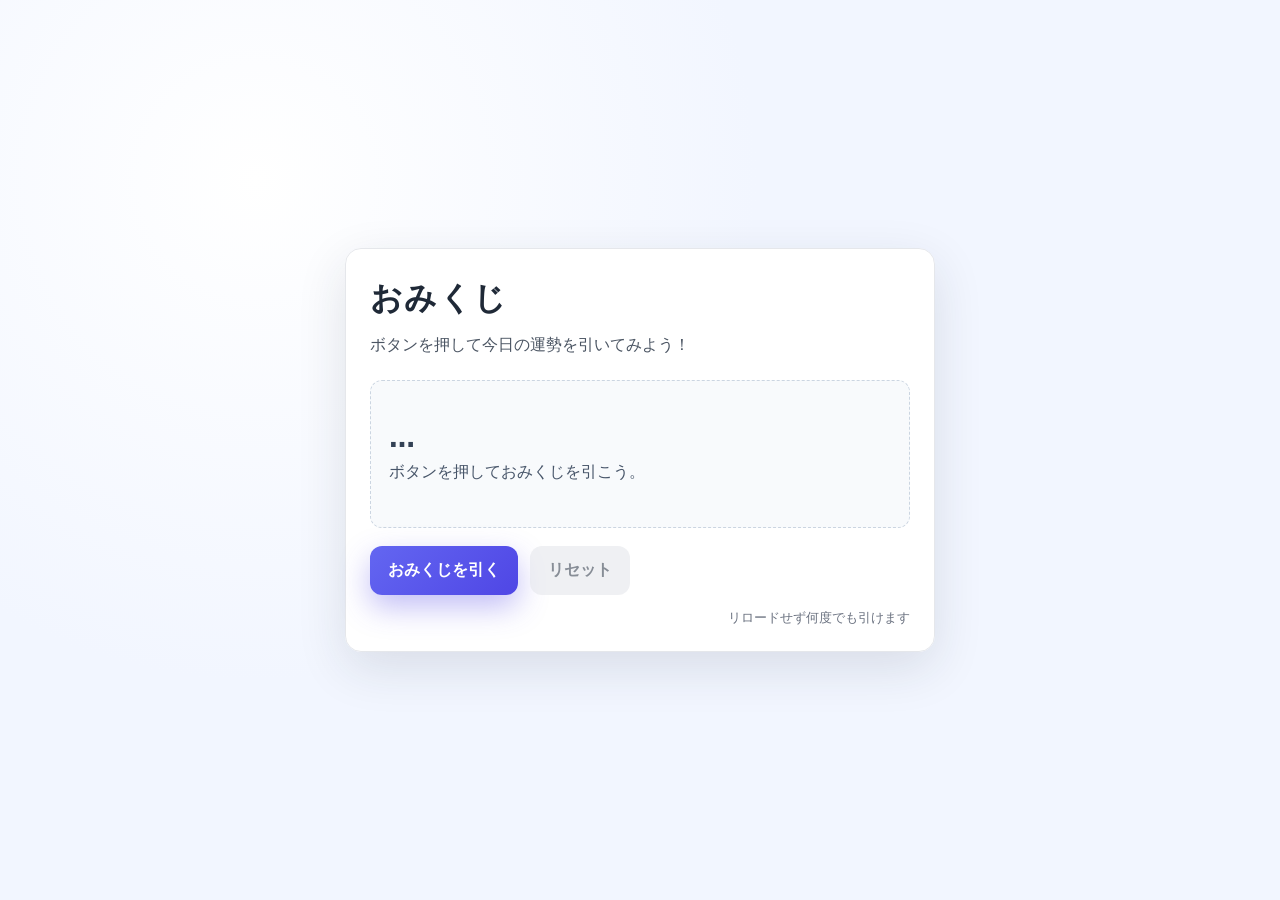
<file: templates/index.html>
<!doctype html>
<html lang="ja">
  <head>
    <meta charset="utf-8">
    <meta name="viewport" content="width=device-width, initial-scale=1">
    <title>おみくじ</title>
    <style>
      :root {
        color-scheme: light;
        font-family: "Hiragino Sans", "Noto Sans JP", system-ui, -apple-system, sans-serif;
        background: #f9fafb;
      }

      body {
        margin: 0;
        min-height: 100vh;
        display: grid;
        place-items: center;
        background: radial-gradient(circle at 20% 20%, #fff, #f2f6ff 40%),
                    radial-gradient(circle at 80% 0%, #fef4ff, #f5f8ff 40%),
                    #f9fafb;
        color: #1f2937;
      }

      .card {
        width: min(540px, 92vw);
        background: #ffffffee;
        backdrop-filter: blur(6px);
        padding: 28px 24px 24px;
        box-shadow: 0 16px 50px rgba(31, 41, 55, 0.12);
        border-radius: 16px;
        border: 1px solid #e5e7eb;
      }

      h1 {
        margin: 0 0 10px;
        font-size: 32px;
        letter-spacing: 0.04em;
      }

      p.lead {
        margin: 0 0 22px;
        color: #4b5563;
        line-height: 1.7;
      }

      .result {
        padding: 18px;
        border-radius: 12px;
        border: 1px dashed #cbd5e1;
        background: #f8fafc;
        min-height: 110px;
        display: grid;
        gap: 6px;
        align-content: center;
        justify-items: start;
      }

      .result .title {
        font-size: 26px;
        font-weight: 700;
        color: #334155;
      }

      .result .desc {
        color: #475569;
        line-height: 1.6;
      }

      .buttons {
        display: flex;
        gap: 12px;
        margin-top: 18px;
      }

      button {
        appearance: none;
        border: none;
        border-radius: 12px;
        padding: 14px 18px;
        font-size: 16px;
        font-weight: 700;
        cursor: pointer;
        transition: transform 120ms ease, box-shadow 120ms ease, background 120ms ease;
      }

      button#draw {
        background: linear-gradient(135deg, #6366f1, #4f46e5);
        color: white;
        box-shadow: 0 12px 30px rgba(79, 70, 229, 0.35);
      }

      button#draw:hover { transform: translateY(-1px); box-shadow: 0 14px 34px rgba(79,70,229,0.35); }
      button#draw:active { transform: translateY(0); }

      button#reset {
        background: #e5e7eb;
        color: #374151;
      }

      button:disabled {
        opacity: 0.6;
        cursor: not-allowed;
        box-shadow: none;
        transform: none;
      }

      footer {
        margin-top: 14px;
        color: #6b7280;
        font-size: 13px;
        text-align: right;
      }
    </style>
  </head>
  <body>
    <main class="card">
      <h1>おみくじ</h1>
      <p class="lead">ボタンを押して今日の運勢を引いてみよう！</p>
      <div class="result" id="result">
        <div class="title" id="fortune-title">…</div>
        <div class="desc" id="fortune-desc">ボタンを押しておみくじを引こう。</div>
      </div>
      <div class="buttons">
        <button id="draw">おみくじを引く</button>
        <button id="reset" disabled>リセット</button>
      </div>
      <footer>リロードせず何度でも引けます</footer>
    </main>

    <script>
      const titleEl = document.getElementById("fortune-title");
      const descEl = document.getElementById("fortune-desc");
      const drawButton = document.getElementById("draw");
      const resetButton = document.getElementById("reset");

      async function drawFortune() {
        drawButton.disabled = true;
        drawButton.textContent = "引いています…";
        try {
          const response = await fetch("/draw");
          const fortune = await response.json();
          titleEl.textContent = fortune.title;
          descEl.textContent = fortune.description;
          resetButton.disabled = false;
        } catch (error) {
          titleEl.textContent = "取得に失敗しました";
          descEl.textContent = "時間をおいてもう一度お試しください。";
        } finally {
          drawButton.disabled = false;
          drawButton.textContent = "おみくじを引く";
        }
      }

      function resetFortune() {
        titleEl.textContent = "…";
        descEl.textContent = "ボタンを押しておみくじを引こう。";
        resetButton.disabled = true;
      }

      drawButton.addEventListener("click", drawFortune);
      resetButton.addEventListener("click", resetFortune);
    </script>
  </body>
</html>
</file>
